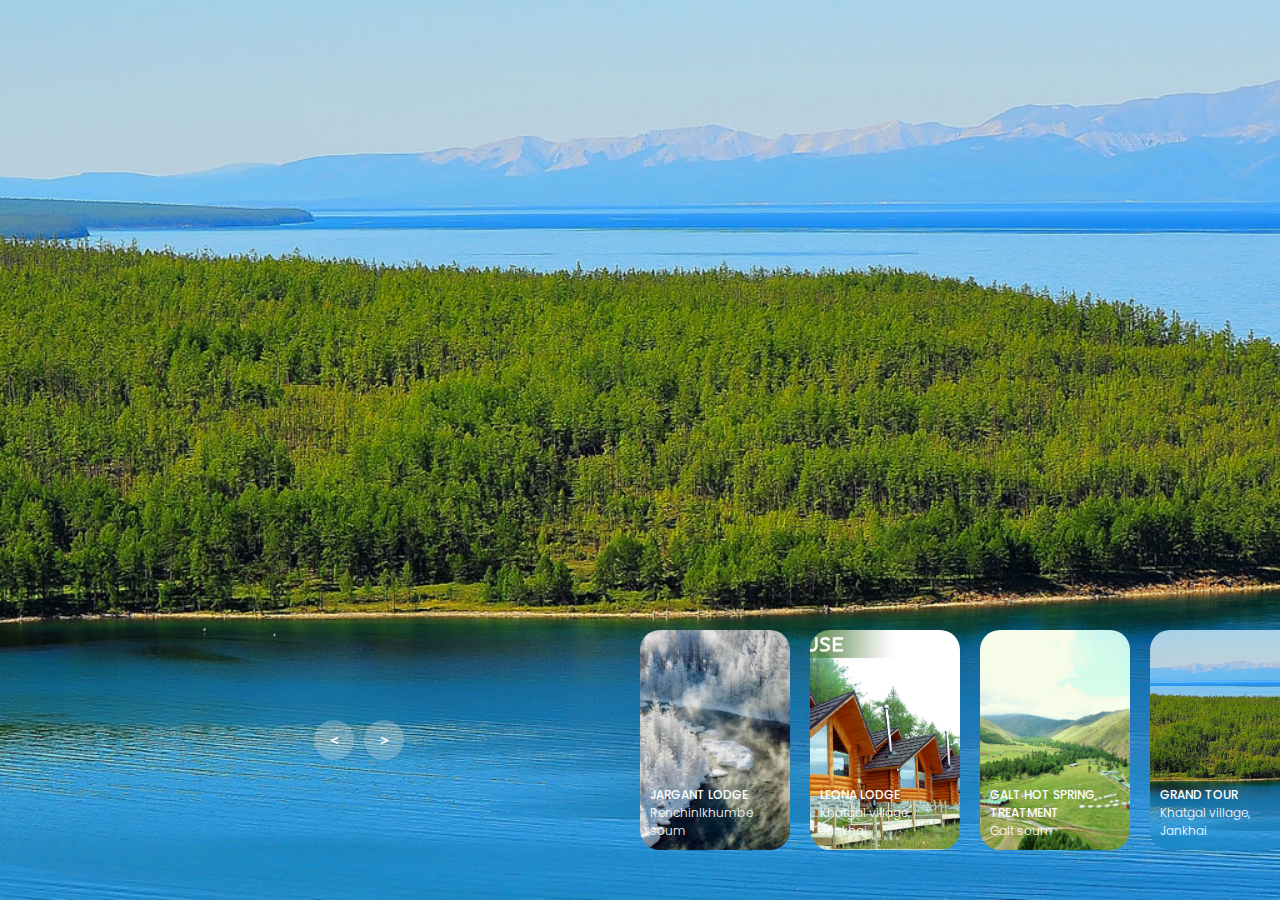
<file: index.html>
<!DOCTYPE html>
<html lang="en">
<head>
    <meta charset="UTF-8">
    <meta name="viewport" content="width=device-width, initial-scale=1.0">
    <title>Document</title>
    <link rel="stylesheet" href="style.css">
</head>
<body>
    <header>
        <nav>
            
        </nav>
    </header>

    
    <div class="carousel">
        
        <div class="list">
            <div class="item">
                <img src="img/1.jpg">
                <div class="content">
                    <div class="author">Khuvgsul province</div>
                    <div class="title">khatgal village, Jankhai</div>
                    <div class="topic">GRAND TOUR</div>
                    <div class="des">
                        <B> 28km from Hatgal village, Jankhai. 
                        <br>RESERVATION NUMBER: +976 99734300 </B>
                    </div>
                    <div class="buttons">
                        <button><a href="more1.html">More info</a></button>
                        <button><a href="connect.html">Book now</a></button>
                    </div>
                </div>
            </div>
            <div class="item">
                <img src="img/2.jpg">
                <div class="content">
                    <div class="author">Khuvgsul province</div>
                    <div class="title">Renchinlkhumbe soum</div>
                    <div class="topic">JARGANT LODGE</div>
                    <div class="des">
                        <B> Luxury lodge, wine & dine at the Shishgid River Bridge in the Darkhad Valley </B>
                    </div>
                    <div class="buttons">
                        <button>More info</button>
                        <button>Book now</button>
                    </div>
                </div>
            </div>
            <div class="item">
                <img src="img/3.jpg">
                <div class="content">
                    <div class="author">Khuvgsul province</div>
                    <div class="title">Khatgal village, Jankhai</div>
                    <div class="topic">LEONA RESORT</div>
                    <div class="des"> <B>
                        Fireplace and fool <br>Club house, log house, boat house and gers <br>Sauna and shower <br>Resturant and pub <br>Security </B>
                    </div>
                    <div class="buttons">
                        <button>More info</button>
                        <button>Book now</button>
                    </div>
                </div>
            </div>
            <div class="item">
                <img src="img/4.jpg">
                <div class="content">
                    <div class="author">Khuvgsul province</div>
                    <div class="title">Galt soum</div>
                    <div class="topic">GALT HOT SPRING TREATMENT</div>
                    <div class="des"><b>
                        Galt Hot Spring is a rare deposit of a combination of fresh forest air, rich in negative ions, and natural <br> hot and cold springs. The hot water spring deposit is located in Rashaant Bag area of ​​Galt Sum, Khuvsgul Province, 25 km south of Sum center and 165 km from Murun city. </b>
                    </div>
                    <div class="buttons">
                        <button>More info</button>
                        <button>Book now</button>
                    </div>
                </div>
            </div>
        </div>
        
        <div class="thumbnail">
            <div class="item">
                <img src="img/1.jpg">
                <div class="content">
                    <div class="title">
                        GRAND TOUR
                    </div>
                    <div class="description">
                        Khatgal village, Jankhai
                    </div>
                </div>
            </div>
            <div class="item">
                <img src="img/2.jpg">
                <div class="content">
                    <div class="title">
                        JARGANT LODGE
                    </div>
                    <div class="description">
                        Renchinlkhumbe soum
                    </div>
                </div>
            </div>
            <div class="item">
                <img src="img/3.jpg">
                <div class="content">
                    <div class="title">
                        LEONA LODGE
                    </div>
                    <div class="description">
                        Khatgal village, Jankhai
                    </div>
                </div>
            </div>
            <div class="item">
                <img src="img/4.jpg">
                <div class="content">
                    <div class="title">
                        GALT HOT SPRING TREATMENT
                    </div>
                    <div class="description">
                        Galt soum
                    </div>
                </div>
            </div>
        </div>
        <div class="arrows">
            <button id="prev"><</button>
            <button id="next">></button>
        </div>
        
        <div class="time"></div>
    </div>

    <script src="app.js"></script>
</body>
</html>
</file>
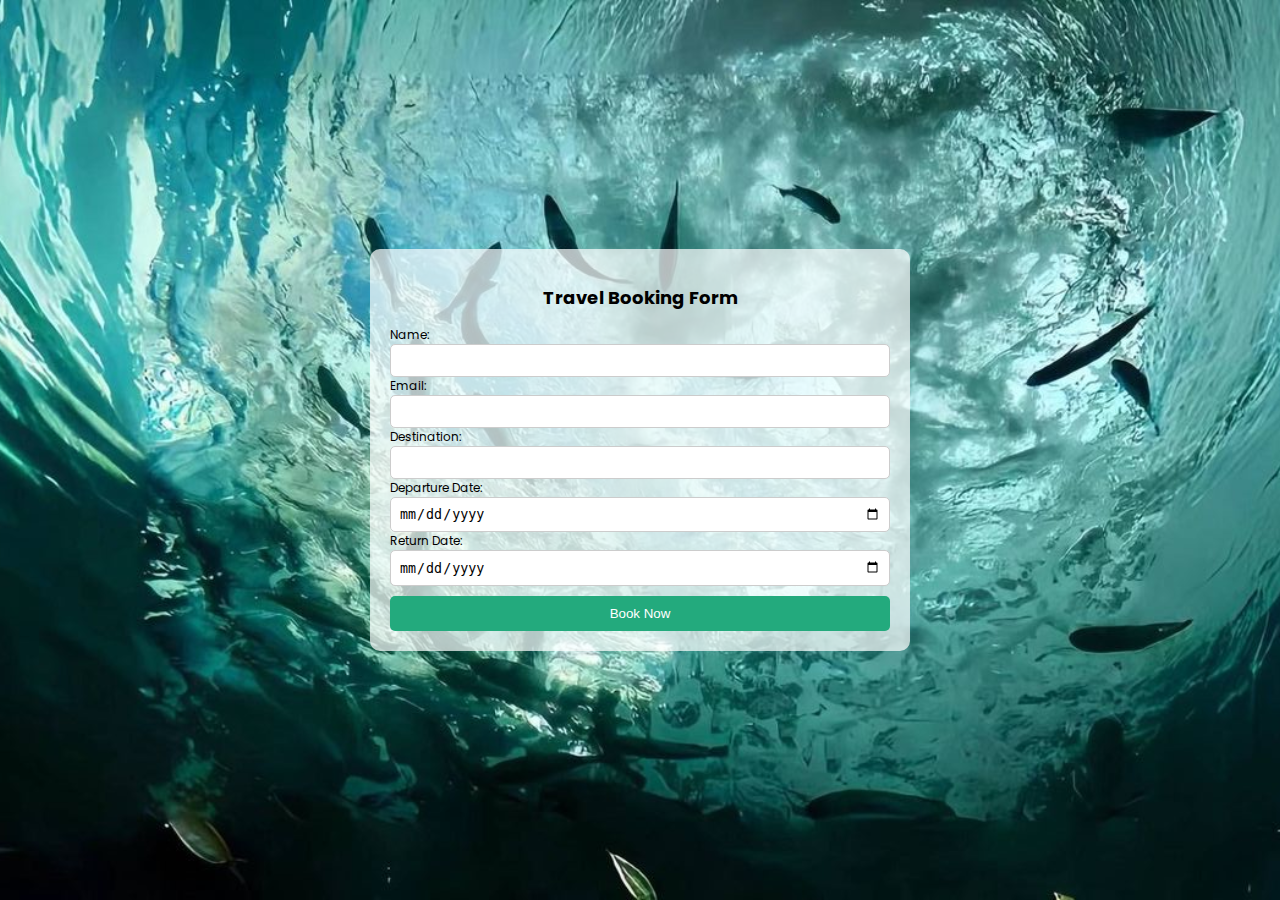
<file: connect.html>
<!DOCTYPE html>
<html lang="en">
<head>
  <meta charset="UTF-8">
  <meta name="viewport" content="width=device-width, initial-scale=1.0">
  <title>Travel Booking Form</title>
  <link rel="stylesheet" href="style.css">
</head>
<body>
    <div class="background">
        <div class="booking-form">
            <h2>Travel Booking Form</h2>
            <form action="index.php" method="post">
                <label for="name">Name:</label>
                <input type="text" name="name" id="name" required>
 
                <label for="email">Email:</label>
                <input type="email" name="email" id="email" required>
           
                <label for="destination">Destination:</label>
                <input type="text" name="destination" id="destination" required>
           
                <label for="departure-date">Departure Date:</label>
                <input type="date" name="departure-date" id="departure-date" required>
               
                <label for="return-date">Return Date:</label>
                <input type="date" name="return-date" id="return-date" required>

                <button type="submit">Book Now</button>
            </form>
        </div>
    </div>
</body>
</html>
</file>
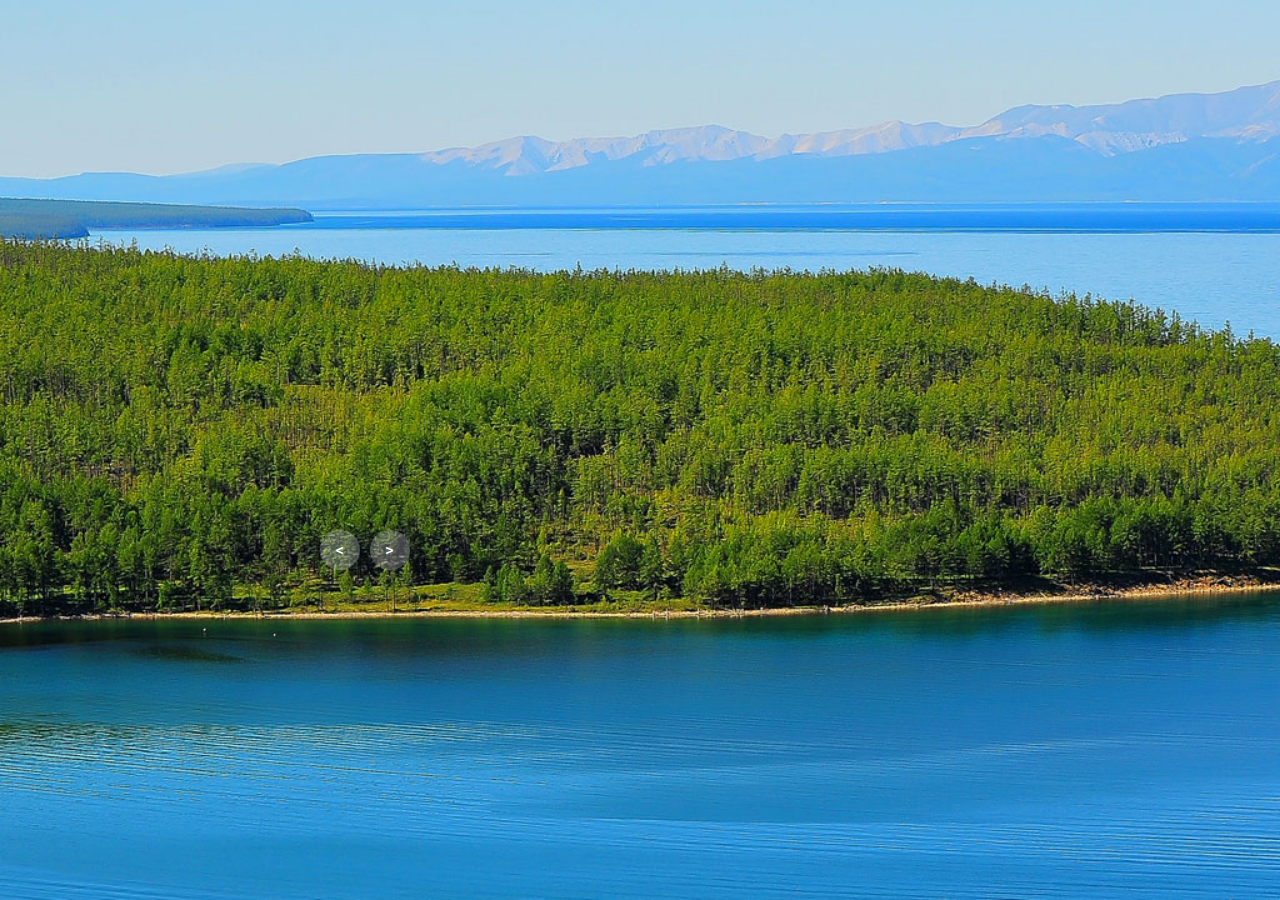
<file: more1.html>
<!DOCTYPE html>
<html lang="en">
<head>
    <meta charset="UTF-8">
    <meta name="viewport" content="width=device-width, initial-scale=0.1">
    <title>Sedev</title>
    <link rel="stylesheet" href="style.css">
</head>
<body>
    <header>
        
    </header>

    <div class="carousel">
        <div class="list">
            <div class="item">
                <img src="img/1.jpg">
                <div class="content">
                    <div class="author">Khuvsgul province</div>
                    <div class="title">Khatgal village, Jankhai</div>
                    <div class="topic">GRAND TOUR</div>
                    <div class="des">
                        <b>
                        <br>-LOCAL GUIDE AND BOAT
                        <br>-PICK UP/ DROP OFF SERVICE
                        <br>-REINDEER AND HORSE RIDING
                        <br>-NOMADIC FAMILY TRIP
                        <br>-LOCAL FOODS
                        <br>-MULLED WINE
                    </div>
                    <div class="buttons">
                        <button><a href="index.html">Back</a></button>
                        <button><a href="connect.html">Book now</a></button>
                    </div>
                

        <div class="arrows">
            <button id="prev"><</button>
            <button id="next">></button>
        </div>
        
        <div class="time"></div>
    </div>

    <script src="app.js"></script>
</body>
</file>
<file: style.css>
@import url('https://fonts.googleapis.com/css2?family=Poppins:ital,wght@0,100;0,200;0,300;0,400;0,500;0,600;0,700;0,800;0,900;1,100;1,200;1,300;1,400;1,500;1,600;1,700;1,800;1,900&display=swap');
body{
    margin: 0;
    background-color: #000;
    color: #eee;
    font-family: Poppins;
    font-size: 12px;
}
a{
    text-decoration: none;
}
header{
    width: 1140px;
    max-width: 80%;
    margin: auto;
    height: 50px;
    display: flex;
    align-items: center;
    position: relative;
    z-index: 100;
}
header a{
    color: #eee;
    margin-right: 40px;
}
.carousel{
    height: 100vh;
    margin-top: -50px;
    width: 100vw;
    overflow: hidden;
    position: relative;
}
.carousel .list .item{
    width: 100%;
    height: 100%;
    position: absolute;
    inset: 0 0 0 0;
}
.carousel .list .item img{
    width: 100%;
    height: 100%;
    object-fit: cover;
}
.carousel .list .item .content{
    position: absolute;
    top: 20%;
    width: 1140px;
    max-width: 80%;
    left: 50%;
    transform: translateX(-50%);
    padding-right: 30%;
    box-sizing: border-box;
    color: #f7e9e9;
    text-shadow: 0 5px 10px rgb(0, 0, 0);
}
.carousel .list .item .author{
    font-weight: bold;
    letter-spacing: 10px;
}
.carousel .list .item .title,
.carousel .list .item .topic{
    font-size: 5em;
    font-weight: bold;
    line-height: 1.3em;
}
.carousel .list .item .topic{
    color: #f1683a;
}
.carousel .list .item .buttons{
    display: grid;
    grid-template-columns: repeat(2, 130px);
    grid-template-rows: 40px;
    gap: 5px;
    margin-top: 20px;
}
.carousel .list .item .buttons button{
    border: none;
    background-color: #eee;
    letter-spacing: 3px;
    font-family: Poppins;
    font-weight: 500;
}
.carousel .list .item .buttons button:nth-child(2){
    background-color: transparent;
    border: 1px solid #fff;
    color: #eee;
}
.thumbnail{
    position: absolute;
    bottom: 50px;
    left: 50%;
    width: max-content;
    z-index: 100;
    display: flex;
    gap: 20px;
}
.thumbnail .item{
    width: 150px;
    height: 220px;
    flex-shrink: 0;
    position: relative;
}
.thumbnail .item img{
    width: 100%;
    height: 100%;
    object-fit: cover;
    border-radius: 20px;
}
.thumbnail .item .content{
    color: #fff;
    position: absolute;
    bottom: 10px;
    left: 10px;
    right: 10px;
}
.thumbnail .item .content .title{
    font-weight: 500;
}
.thumbnail .item .content .description{
    font-weight: 300;
}
.arrows{
    position: absolute;
    top: 80%;
    right: 52%;
    z-index: 100;
    width: 300px;
    max-width: 30%;
    display: flex;
    gap: 10px;
    align-items: center;
}
.arrows button{
    width: 40px;
    height: 40px;
    border-radius: 50%;
    background-color: #eee4;
    border: none;
    color: #fff;
    font-family: monospace;
    font-weight: bold;
    transition: .5s;
}
.arrows button:hover{
    background-color: #fff;
    color: #000;
}

.carousel .list .item:nth-child(1){
    z-index: 1;
}

.carousel .list .item:nth-child(1) .content .author,
.carousel .list .item:nth-child(1) .content .title,
.carousel .list .item:nth-child(1) .content .topic,
.carousel .list .item:nth-child(1) .content .des,
.carousel .list .item:nth-child(1) .content .buttons
{
    transform: translateY(50px);
    filter: blur(20px);
    opacity: 0;
    animation: showContent .5s 1s linear 1 forwards;
}
@keyframes showContent{
    to{
        transform: translateY(0px);
        filter: blur(0px);
        opacity: 1;
    }
}
.carousel .list .item:nth-child(1) .content .title{
    animation-delay: 1.2s!;
}
.carousel .list .item:nth-child(1) .content .topic{
    animation-delay: 1.4s;
}
.carousel .list .item:nth-child(1) .content .des{
    animation-delay: 1.6s;
}
.carousel .list .item:nth-child(1) .content .buttons{
    animation-delay: 1.8s;
}
.carousel.next .list .item:nth-child(1) img{
    width: 150px;
    height: 220px;
    position: absolute;
    bottom: 50px;
    left: 50%;
    border-radius: 30px;
    animation: showImage .5s linear 1 forwards;
}
@keyframes showImage{
    to{
        bottom: 0;
        left: 0;
        width: 100%;
        height: 100%;
        border-radius: 0;
    }
}

.carousel.next .thumbnail .item:nth-last-child(1){
    overflow: hidden;
    animation: showThumbnail .5s linear 1 forwards;
}
.carousel.prev .list .item img{
    z-index: 100;
}
@keyframes showThumbnail{
    from{
        width: 0;
        opacity: 0;
    }
}
.carousel.next .thumbnail{
    animation: effectNext .5s linear 1 forwards;
}

@keyframes effectNext{
    from{
        transform: translateX(150px);
    }
}

.carousel .time{
    position: absolute;
    z-index: 1000;
    width: 0%;
    height: 3px;
    background-color: #f1683a;
    left: 0;
    top: 0;
}

.carousel.next .time,
.carousel.prev .time{
    animation: runningTime 3s linear 1 forwards;
}
@keyframes runningTime{
    from{ width: 100%}
    to{width: 0}
}


.carousel.prev .list .item:nth-child(2){
    z-index: 2;
}

.carousel.prev .list .item:nth-child(2) img{
    animation: outFrame 0.5s linear 1 forwards;
    position: absolute;
    bottom: 0;
    left: 0;
}
@keyframes outFrame{
    to{
        width: 150px;
        height: 220px;
        bottom: 50px;
        left: 50%;
        border-radius: 20px;
    }
}

.carousel.prev .thumbnail .item:nth-child(1){
    overflow: hidden;
    opacity: 0;
    animation: showThumbnail .5s linear 1 forwards;
}
.carousel.next .arrows button,
.carousel.prev .arrows button{
    pointer-events: none;
}
.carousel.prev .list .item:nth-child(2) .content .author,
.carousel.prev .list .item:nth-child(2) .content .title,
.carousel.prev .list .item:nth-child(2) .content .topic,
.carousel.prev .list .item:nth-child(2) .content .des,
.carousel.prev .list .item:nth-child(2) .content .buttons
{
    animation: contentOut 1.5s linear 1 forwards!important;
}

@keyframes contentOut{
    to{
        transform: translateY(-150px);
        filter: blur(20px);
        opacity: 0;
    }
}
@media screen and (max-width: 678px) {
    .carousel .list .item .content{
        padding-right: 0;
    }
    .carousel .list .item .content .title{
        font-size: 30px;
    }
}

@import url('https://fonts.googleapis.com/css2?family=Poppins&display=swap');
body,html{
    height: 100%;
    margin: 0;
    font-family: 'poppins',sans-serif;
    color: #000;
}
.background{
    background-image: url("img/5.jpg");
    background-size: cover;
    background-position: center;
    height: 100%;
    display: flex;
align-items: center;
justify-content: center;
}
.booking-form{
    background-color: rgba(255,255,255,0.7);
    padding: 20px;
    border-radius: 10px;
    max-width: 500px;
    width: 80%;
    margin: 0 auto;
}
.booking-form h2{
    text-align: center;
}
.booking-form form{
    display: flex;
    flex-direction: column;
}
.booking-form input{
    padding: 8px;
    border: 1px solid #ccc;
    border-radius: 5px;
}
.booking-form button{
    margin-top:10px;
    padding: 10px;
    background-color: #23aa7d;
    color: white;
    border: none;
    border-radius: 5px;
    cursor: pointer;
}
.booking-form button:hover{
    background-color: #45a049;
}
</file>
